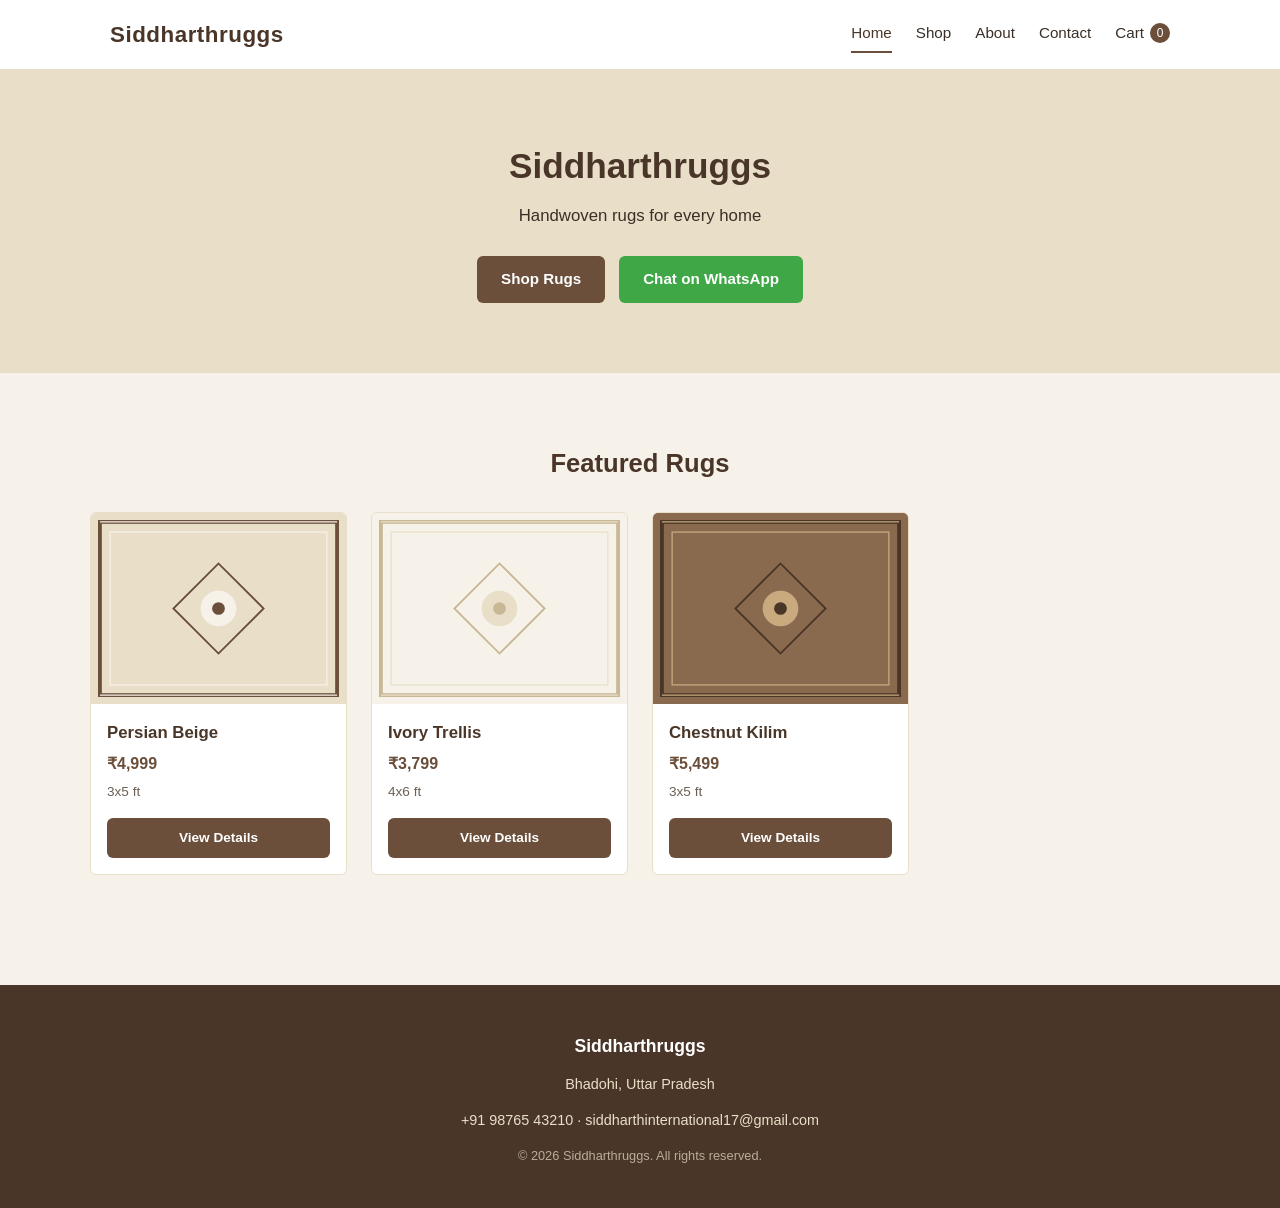
<file: index.html>
<!DOCTYPE html>
<html lang="en">
<head>
  <meta charset="UTF-8">
  <meta name="viewport" content="width=device-width, initial-scale=1.0">
  <title>Siddharthruggs — Handwoven Rugs</title>
  <link rel="stylesheet" href="css/style.css">
</head>
<body>

  <header id="site-header"></header>

  <section class="hero">
    <h1 id="hero-title">Siddharthruggs</h1>
    <p id="hero-tagline">Handwoven rugs for every home</p>
    <div class="hero-actions">
      <a href="shop.html" class="btn btn-primary">Shop Rugs</a>
      <a href="#" id="hero-whatsapp" class="btn btn-whatsapp">Chat on WhatsApp</a>
    </div>
  </section>

  <section class="section">
    <h2>Featured Rugs</h2>
    <div class="product-grid" id="featured-grid"></div>
  </section>

  <footer id="site-footer"></footer>

  <script src="js/config.js"></script>
  <script src="js/products.js"></script>
  <script src="js/cart.js"></script>
  <script src="js/main.js"></script>
  <script>
    renderHeader("home");
    renderFooter();

    document.getElementById("hero-title").textContent = CONFIG.businessName;
    document.getElementById("hero-tagline").textContent = CONFIG.tagline;
    document.getElementById("hero-whatsapp").href =
      "https://wa.me/" + CONFIG.whatsappNumber;

    // Show first 3 products as "featured"
    const featured = PRODUCTS.slice(0, 3);
    document.getElementById("featured-grid").innerHTML = featured
      .map(
        (p) => `
      <div class="product-card">
        <a href="product.html?id=${p.id}"><img src="${p.image}" alt="${p.name}"></a>
        <div class="product-card-body">
          <a href="product.html?id=${p.id}" class="product-name">${p.name}</a>
          <div class="product-price">${formatPrice(p.price)}</div>
          <div class="product-size">${p.sizes[0]}</div>
          <div class="product-card-actions">
            <a href="product.html?id=${p.id}" class="btn btn-primary">View Details</a>
          </div>
        </div>
      </div>
    `
      )
      .join("");
  </script>
</body>
</html>
</file>
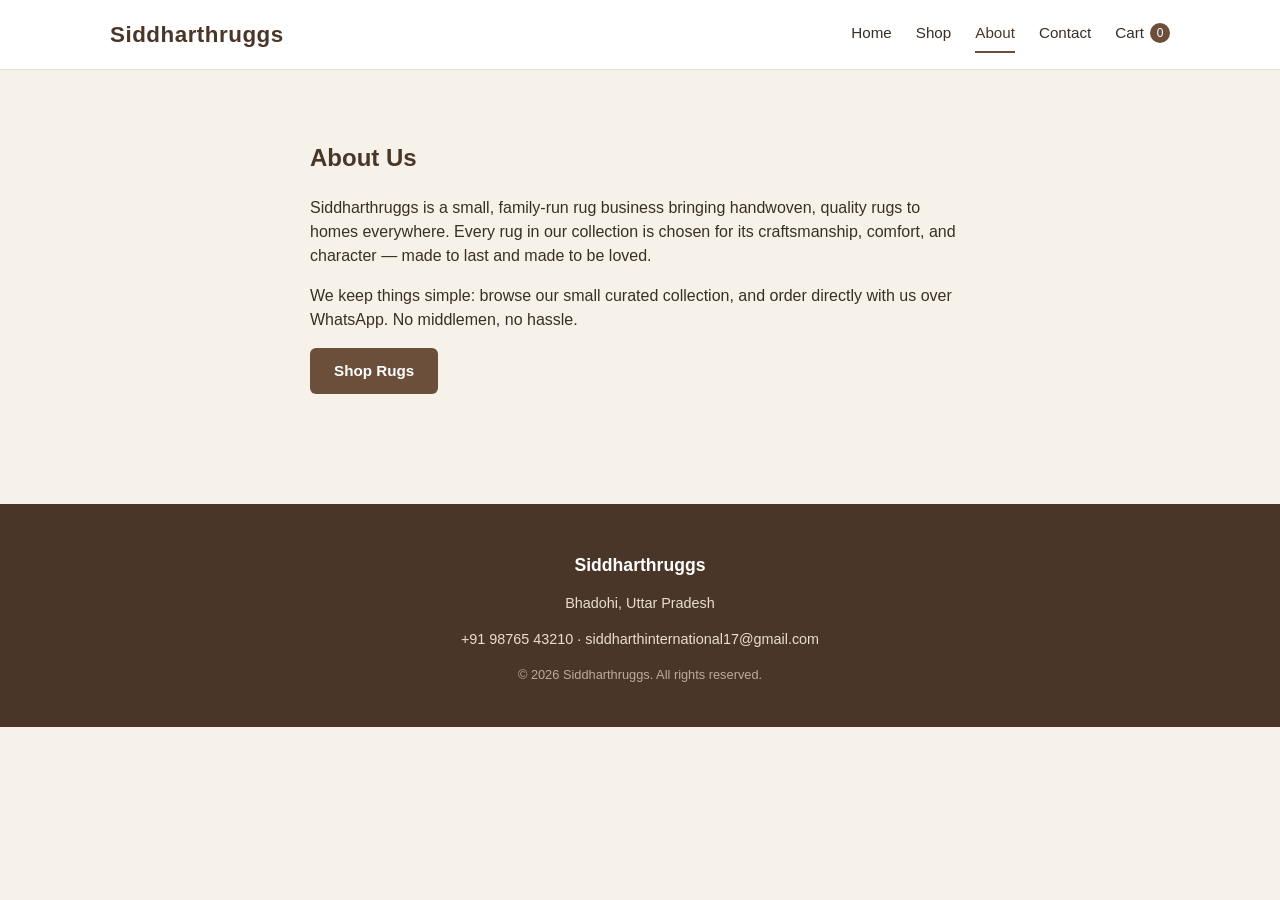
<file: about.html>
<!DOCTYPE html>
<html lang="en">
<head>
  <meta charset="UTF-8">
  <meta name="viewport" content="width=device-width, initial-scale=1.0">
  <title>About — Siddharthruggs</title>
  <link rel="stylesheet" href="css/style.css">
</head>
<body>

  <header id="site-header"></header>

  <section class="simple-page">
    <h1>About Us</h1>
    <p>
      Siddharthruggs is a small, family-run rug business bringing handwoven,
      quality rugs to homes everywhere. Every rug in our collection is
      chosen for its craftsmanship, comfort, and character &mdash; made to
      last and made to be loved.
    </p>
    <p>
      We keep things simple: browse our small curated collection, and
      order directly with us over WhatsApp. No middlemen, no hassle.
    </p>
    <a href="shop.html" class="btn btn-primary">Shop Rugs</a>
  </section>

  <footer id="site-footer"></footer>

  <script src="js/config.js"></script>
  <script src="js/products.js"></script>
  <script src="js/cart.js"></script>
  <script src="js/main.js"></script>
  <script>
    renderHeader("about");
    renderFooter();
  </script>
</body>
</html>
</file>
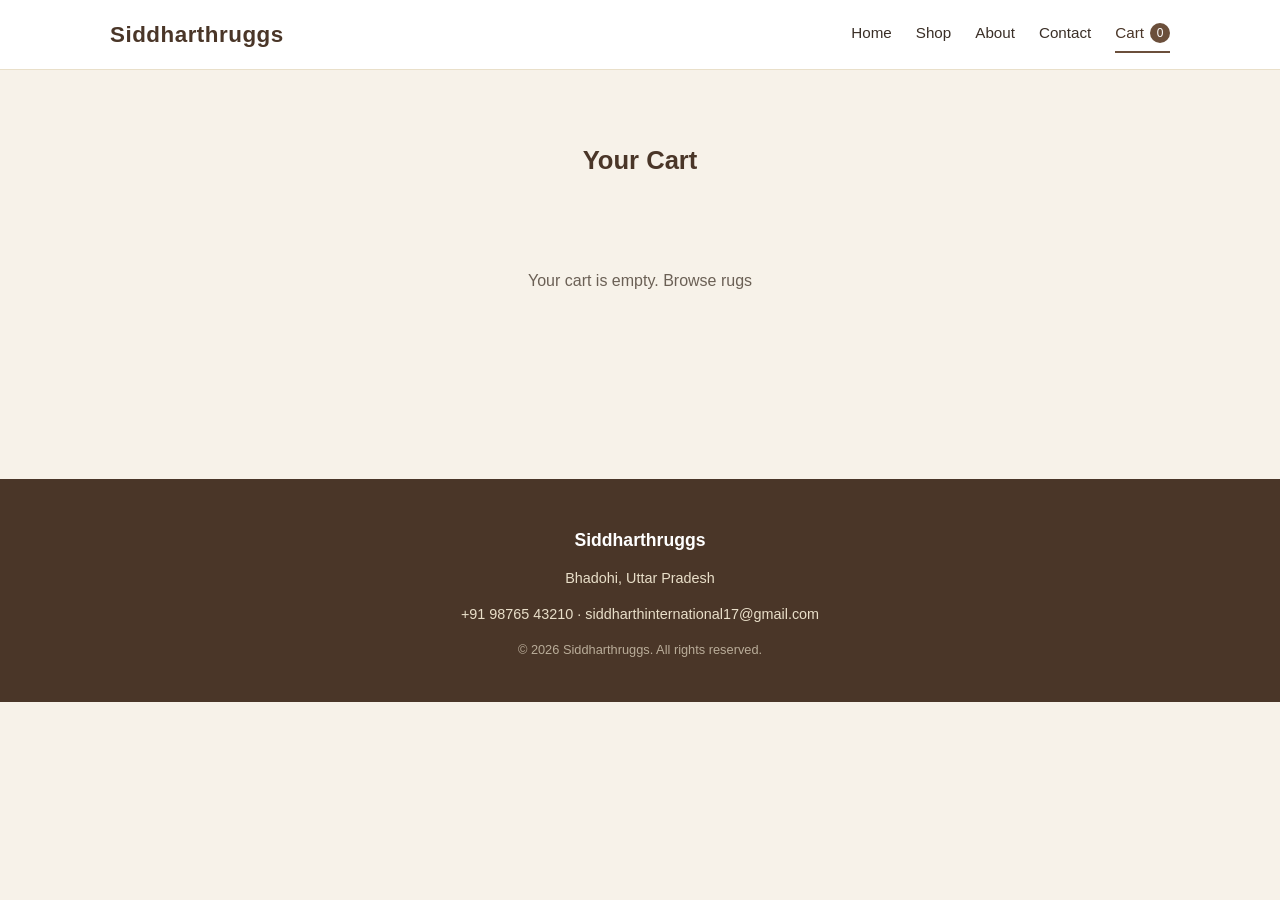
<file: cart.html>
<!DOCTYPE html>
<html lang="en">
<head>
  <meta charset="UTF-8">
  <meta name="viewport" content="width=device-width, initial-scale=1.0">
  <title>Your Cart — Siddharthruggs</title>
  <link rel="stylesheet" href="css/style.css">
</head>
<body>

  <header id="site-header"></header>

  <section class="section">
    <h2>Your Cart</h2>

    <p class="empty-state" id="cart-empty" style="display:none;">
      Your cart is empty. <a href="shop.html">Browse rugs</a>
    </p>

    <div id="cart-table-wrap" style="overflow-x:auto;">
      <table class="cart-table">
        <thead>
          <tr>
            <th>Rug</th>
            <th>Price</th>
            <th>Qty</th>
            <th>Subtotal</th>
            <th></th>
          </tr>
        </thead>
        <tbody id="cart-body"></tbody>
      </table>
    </div>

    <div class="cart-summary" id="cart-summary">
      <div class="cart-summary-box">
        <div class="cart-total-row">
          <span>Total</span>
          <span id="cart-total">₹0</span>
        </div>
        <button class="btn btn-whatsapp btn-block" id="cart-whatsapp-btn">Order on WhatsApp</button>
      </div>
    </div>
  </section>

  <footer id="site-footer"></footer>

  <script src="js/config.js"></script>
  <script src="js/products.js"></script>
  <script src="js/cart.js"></script>
  <script src="js/main.js"></script>
  <script>
    renderHeader("cart");
    renderFooter();
  </script>
  <script src="js/cart-page.js"></script>
</body>
</html>
</file>
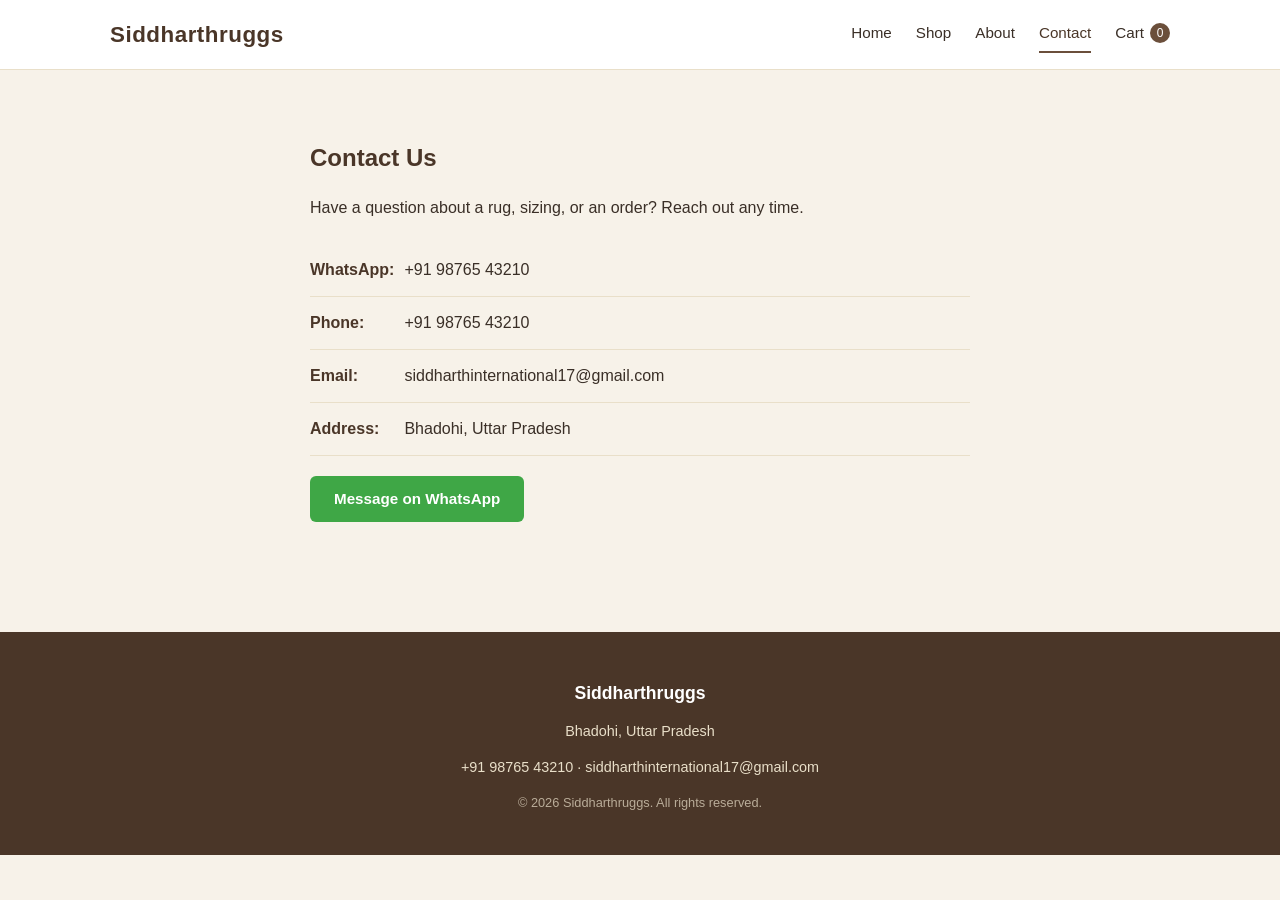
<file: contact.html>
<!DOCTYPE html>
<html lang="en">
<head>
  <meta charset="UTF-8">
  <meta name="viewport" content="width=device-width, initial-scale=1.0">
  <title>Contact — Siddharthruggs</title>
  <link rel="stylesheet" href="css/style.css">
</head>
<body>

  <header id="site-header"></header>

  <section class="simple-page">
    <h1>Contact Us</h1>
    <p>Have a question about a rug, sizing, or an order? Reach out any time.</p>

    <ul class="contact-list" id="contact-list"></ul>

    <a href="#" id="contact-whatsapp" class="btn btn-whatsapp" style="margin-top:20px;">
      Message on WhatsApp
    </a>
  </section>

  <footer id="site-footer"></footer>

  <script src="js/config.js"></script>
  <script src="js/products.js"></script>
  <script src="js/cart.js"></script>
  <script src="js/main.js"></script>
  <script>
    renderHeader("contact");
    renderFooter();

    document.getElementById("contact-list").innerHTML = `
      <li><strong>WhatsApp:</strong> ${CONFIG.phone}</li>
      <li><strong>Phone:</strong> ${CONFIG.phone}</li>
      <li><strong>Email:</strong> ${CONFIG.email}</li>
      <li><strong>Address:</strong> ${CONFIG.address}</li>
    `;
    document.getElementById("contact-whatsapp").href =
      "https://wa.me/" + CONFIG.whatsappNumber;
  </script>
</body>
</html>
</file>
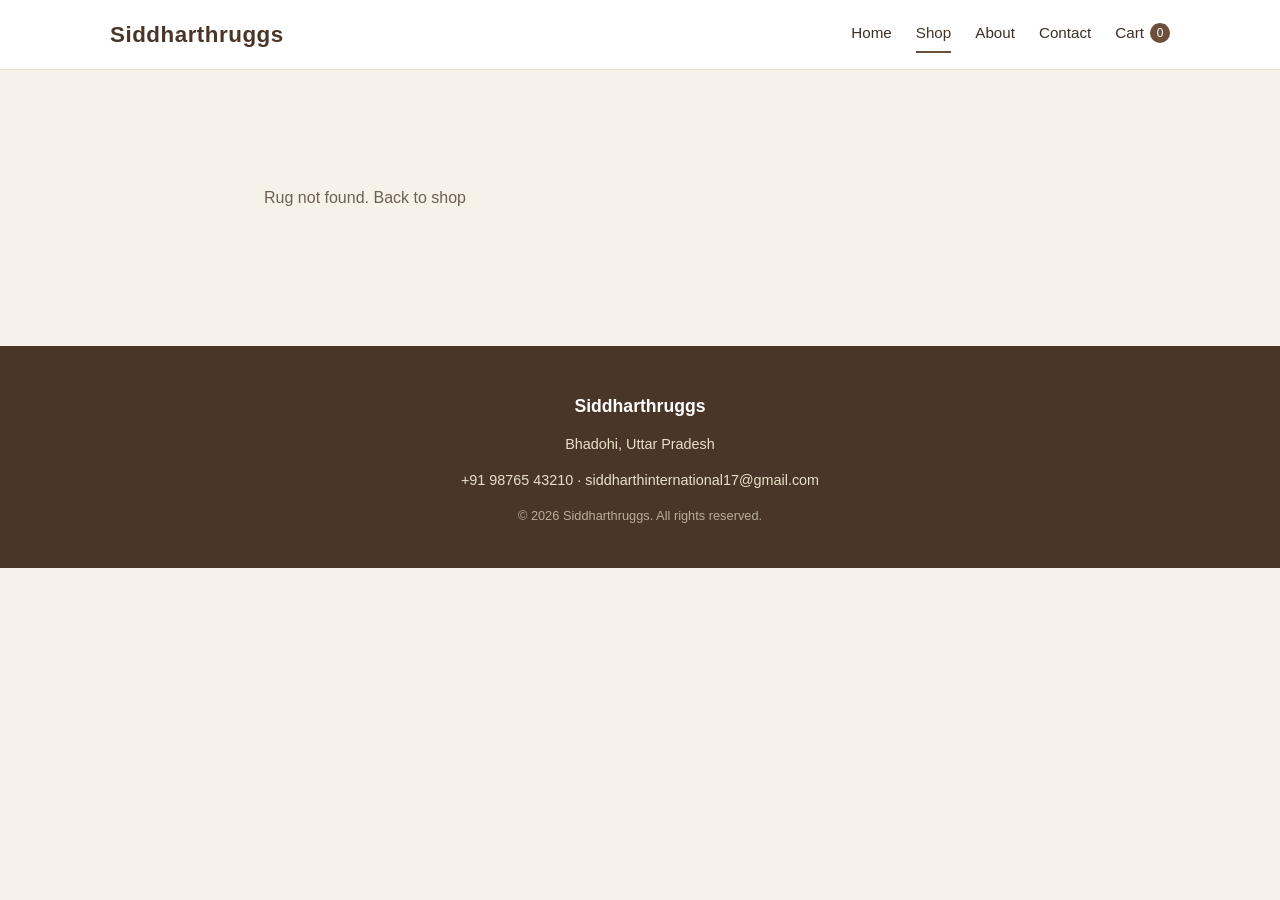
<file: product.html>
<!DOCTYPE html>
<html lang="en">
<head>
  <meta charset="UTF-8">
  <meta name="viewport" content="width=device-width, initial-scale=1.0">
  <title>Rug Details — Siddharthruggs</title>
  <link rel="stylesheet" href="css/style.css">
</head>
<body>

  <header id="site-header"></header>

  <div class="product-detail" id="product-detail"></div>

  <footer id="site-footer"></footer>

  <script src="js/config.js"></script>
  <script src="js/products.js"></script>
  <script src="js/cart.js"></script>
  <script src="js/main.js"></script>
  <script>
    renderHeader("shop");
    renderFooter();
  </script>
  <script src="js/product.js"></script>
</body>
</html>
</file>
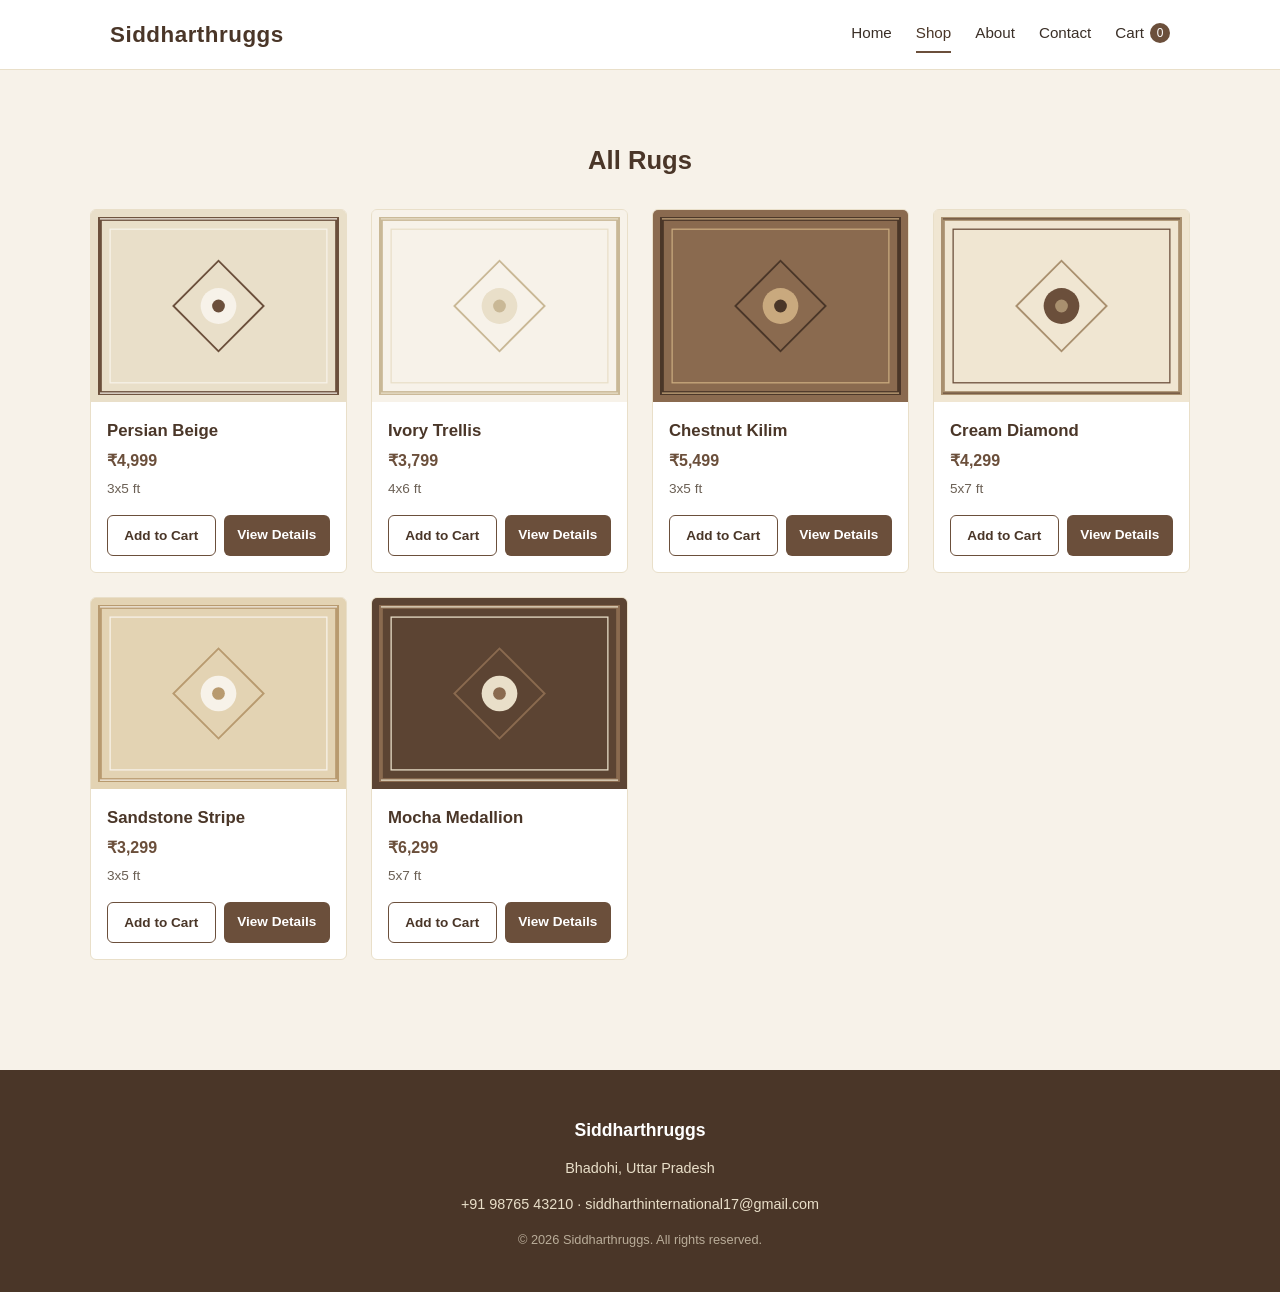
<file: shop.html>
<!DOCTYPE html>
<html lang="en">
<head>
  <meta charset="UTF-8">
  <meta name="viewport" content="width=device-width, initial-scale=1.0">
  <title>Shop Rugs — Siddharthruggss</title>
  <link rel="stylesheet" href="css/style.css">
</head>
<body>

  <header id="site-header"></header>

  <section class="section">
    <h2>All Rugs</h2>
    <div class="product-grid" id="product-grid"></div>
  </section>

  <footer id="site-footer"></footer>

  <script src="js/config.js"></script>
  <script src="js/products.js"></script>
  <script src="js/cart.js"></script>
  <script src="js/main.js"></script>
  <script>
    renderHeader("shop");
    renderFooter();
  </script>
  <script src="js/shop.js"></script>
</body>
</html>
</file>
<file: css/style.css>
/* ============================================================
   RUG HAVEN — SIMPLE STYLESHEET
   ============================================================ */

:root {
  --cream: #f7f2e9;
  --beige: #e9dfc9;
  --brown: #6b4f3b;
  --brown-dark: #4a3628;
  --white: #ffffff;
  --text: #3a2f27;
  --radius: 6px;
  --max-width: 1100px;
}

* {
  box-sizing: border-box;
}

html,
body {
  margin: 0;
  padding: 0;
}

body {
  font-family: "Helvetica Neue", Arial, sans-serif;
  background: var(--cream);
  color: var(--text);
  line-height: 1.5;
  -webkit-font-smoothing: antialiased;
}

a {
  color: inherit;
  text-decoration: none;
}

img {
  max-width: 100%;
  display: block;
}

.container {
  max-width: var(--max-width);
  margin: 0 auto;
  padding: 0 20px;
}

/* ---------- Header ---------- */

header#site-header {
  background: var(--white);
  border-bottom: 1px solid var(--beige);
  position: sticky;
  top: 0;
  z-index: 10;
}

.header-inner {
  max-width: var(--max-width);
  margin: 0 auto;
  padding: 16px 20px;
  display: flex;
  align-items: center;
  justify-content: space-between;
  position: relative;
}

.logo {
  font-size: 1.4rem;
  font-weight: 700;
  letter-spacing: 0.5px;
  color: var(--brown-dark);
}

.nav {
  display: flex;
  align-items: center;
  gap: 24px;
}

.nav-link {
  font-size: 0.95rem;
  color: var(--text);
  padding: 6px 0;
  border-bottom: 2px solid transparent;
}

.nav-link:hover,
.nav-link.active {
  border-bottom-color: var(--brown);
  color: var(--brown-dark);
}

.cart-link {
  display: flex;
  align-items: center;
  gap: 6px;
}

.cart-badge {
  background: var(--brown);
  color: var(--white);
  font-size: 0.75rem;
  min-width: 20px;
  height: 20px;
  border-radius: 10px;
  display: inline-flex;
  align-items: center;
  justify-content: center;
  padding: 0 5px;
}

.nav-toggle {
  display: none;
  background: none;
  border: none;
  font-size: 1.4rem;
  cursor: pointer;
  color: var(--brown-dark);
}

@media (max-width: 720px) {
  .nav-toggle {
    display: block;
  }
  .nav {
    display: none;
    position: absolute;
    top: 100%;
    left: 0;
    right: 0;
    background: var(--white);
    flex-direction: column;
    align-items: flex-start;
    gap: 0;
    border-bottom: 1px solid var(--beige);
  }
  .nav.open {
    display: flex;
  }
  .nav-link {
    width: 100%;
    padding: 14px 20px;
    border-bottom: 1px solid var(--cream);
  }
  .cart-link {
    padding: 14px 20px;
  }
}

/* ---------- Buttons ---------- */

.btn {
  display: inline-block;
  padding: 12px 24px;
  border-radius: var(--radius);
  border: none;
  cursor: pointer;
  font-size: 0.95rem;
  font-weight: 600;
  text-align: center;
}

.btn-primary {
  background: var(--brown);
  color: var(--white);
}

.btn-primary:hover {
  background: var(--brown-dark);
}

.btn-outline {
  background: transparent;
  color: var(--brown-dark);
  border: 1px solid var(--brown);
}

.btn-outline:hover {
  background: var(--beige);
}

.btn-whatsapp {
  background: #3fa746;
  color: var(--white);
}

.btn-whatsapp:hover {
  background: #35913a;
}

.btn-block {
  display: block;
  width: 100%;
}

.btn-small {
  padding: 8px 14px;
  font-size: 0.85rem;
}

/* ---------- Hero ---------- */

.hero {
  background: var(--beige);
  text-align: center;
  padding: 70px 20px;
}

.hero h1 {
  font-size: 2.2rem;
  margin: 0 0 10px;
  color: var(--brown-dark);
}

.hero p {
  font-size: 1.05rem;
  margin: 0 0 28px;
  color: var(--text);
}

.hero-actions {
  display: flex;
  gap: 14px;
  justify-content: center;
  flex-wrap: wrap;
}

/* ---------- Section titles ---------- */

.section {
  padding: 50px 20px;
}

.section h2 {
  text-align: center;
  font-size: 1.6rem;
  color: var(--brown-dark);
  margin-bottom: 30px;
}

/* ---------- Product grid ---------- */

.product-grid {
  display: grid;
  grid-template-columns: repeat(auto-fill, minmax(230px, 1fr));
  gap: 24px;
  max-width: var(--max-width);
  margin: 0 auto;
}

.product-card {
  background: var(--white);
  border: 1px solid var(--beige);
  border-radius: var(--radius);
  overflow: hidden;
  display: flex;
  flex-direction: column;
}

.product-card img {
  width: 100%;
  aspect-ratio: 4 / 3;
  object-fit: cover;
  background: var(--beige);
}

.product-card-body {
  padding: 16px;
  display: flex;
  flex-direction: column;
  gap: 6px;
  flex-grow: 1;
}

.product-name {
  font-weight: 600;
  font-size: 1.05rem;
  color: var(--brown-dark);
}

.product-price {
  font-weight: 700;
  color: var(--brown);
}

.product-size {
  font-size: 0.85rem;
  color: #6b6055;
}

.product-card-actions {
  margin-top: auto;
  display: flex;
  gap: 8px;
  padding-top: 10px;
}

.product-card-actions .btn {
  flex: 1;
  padding: 10px 8px;
  font-size: 0.85rem;
}

/* ---------- Product detail ---------- */

.product-detail {
  display: grid;
  grid-template-columns: 1fr 1fr;
  gap: 40px;
  max-width: var(--max-width);
  margin: 40px auto;
  padding: 0 20px;
}

.product-detail img {
  border-radius: var(--radius);
  aspect-ratio: 4 / 3;
  object-fit: cover;
  background: var(--beige);
}

.product-detail-info h1 {
  color: var(--brown-dark);
  margin: 0 0 8px;
}

.product-detail-info .product-price {
  font-size: 1.4rem;
  margin-bottom: 16px;
  display: block;
}

.product-detail-info p.description {
  margin: 16px 0;
  color: #5a4d42;
}

.field {
  margin-bottom: 18px;
}

.field label {
  display: block;
  font-weight: 600;
  margin-bottom: 6px;
  font-size: 0.9rem;
}

.field select,
.field input[type="number"] {
  padding: 10px 12px;
  border: 1px solid var(--beige);
  border-radius: var(--radius);
  font-size: 0.95rem;
  background: var(--white);
  width: 100%;
  max-width: 220px;
}

.detail-actions {
  display: flex;
  gap: 12px;
  flex-wrap: wrap;
  margin-top: 20px;
}

.detail-actions .btn {
  flex: 1;
  min-width: 160px;
}

@media (max-width: 720px) {
  .product-detail {
    grid-template-columns: 1fr;
  }
}

/* ---------- Cart page ---------- */

.cart-table {
  width: 100%;
  border-collapse: collapse;
  max-width: var(--max-width);
  margin: 0 auto;
}

.cart-table th,
.cart-table td {
  text-align: left;
  padding: 12px 10px;
  border-bottom: 1px solid var(--beige);
  font-size: 0.95rem;
}

.cart-item-name {
  font-weight: 600;
  color: var(--brown-dark);
}

.cart-item-size {
  font-size: 0.85rem;
  color: #6b6055;
}

.qty-input {
  width: 60px;
  padding: 6px 8px;
  border: 1px solid var(--beige);
  border-radius: var(--radius);
}

.remove-link {
  color: #a33;
  font-size: 0.85rem;
  cursor: pointer;
  border: none;
  background: none;
  padding: 0;
}

.cart-summary {
  max-width: var(--max-width);
  margin: 30px auto 0;
  padding: 0 0;
  display: flex;
  justify-content: flex-end;
}

.cart-summary-box {
  width: 100%;
  max-width: 320px;
  background: var(--white);
  border: 1px solid var(--beige);
  border-radius: var(--radius);
  padding: 20px;
}

.cart-total-row {
  display: flex;
  justify-content: space-between;
  font-weight: 700;
  font-size: 1.1rem;
  margin-bottom: 16px;
  color: var(--brown-dark);
}

.empty-state {
  text-align: center;
  padding: 60px 20px;
  color: #6b6055;
}

/* ---------- About / Contact ---------- */

.simple-page {
  max-width: 700px;
  margin: 0 auto;
  padding: 50px 20px;
}

.simple-page h1 {
  color: var(--brown-dark);
}

.contact-list {
  list-style: none;
  padding: 0;
  margin: 24px 0 0;
}

.contact-list li {
  padding: 14px 0;
  border-bottom: 1px solid var(--beige);
  font-size: 1rem;
}

.contact-list strong {
  display: inline-block;
  width: 90px;
  color: var(--brown-dark);
}

/* ---------- Footer ---------- */

footer#site-footer {
  background: var(--brown-dark);
  color: var(--beige);
  margin-top: 60px;
}

.footer-inner {
  max-width: var(--max-width);
  margin: 0 auto;
  padding: 30px 20px;
  text-align: center;
  font-size: 0.9rem;
}

.footer-brand {
  font-weight: 700;
  font-size: 1.1rem;
  color: var(--white);
  margin-bottom: 6px;
}

.footer-copy {
  margin-top: 14px;
  opacity: 0.7;
  font-size: 0.8rem;
}

.center {
  text-align: center;
}
</file>
